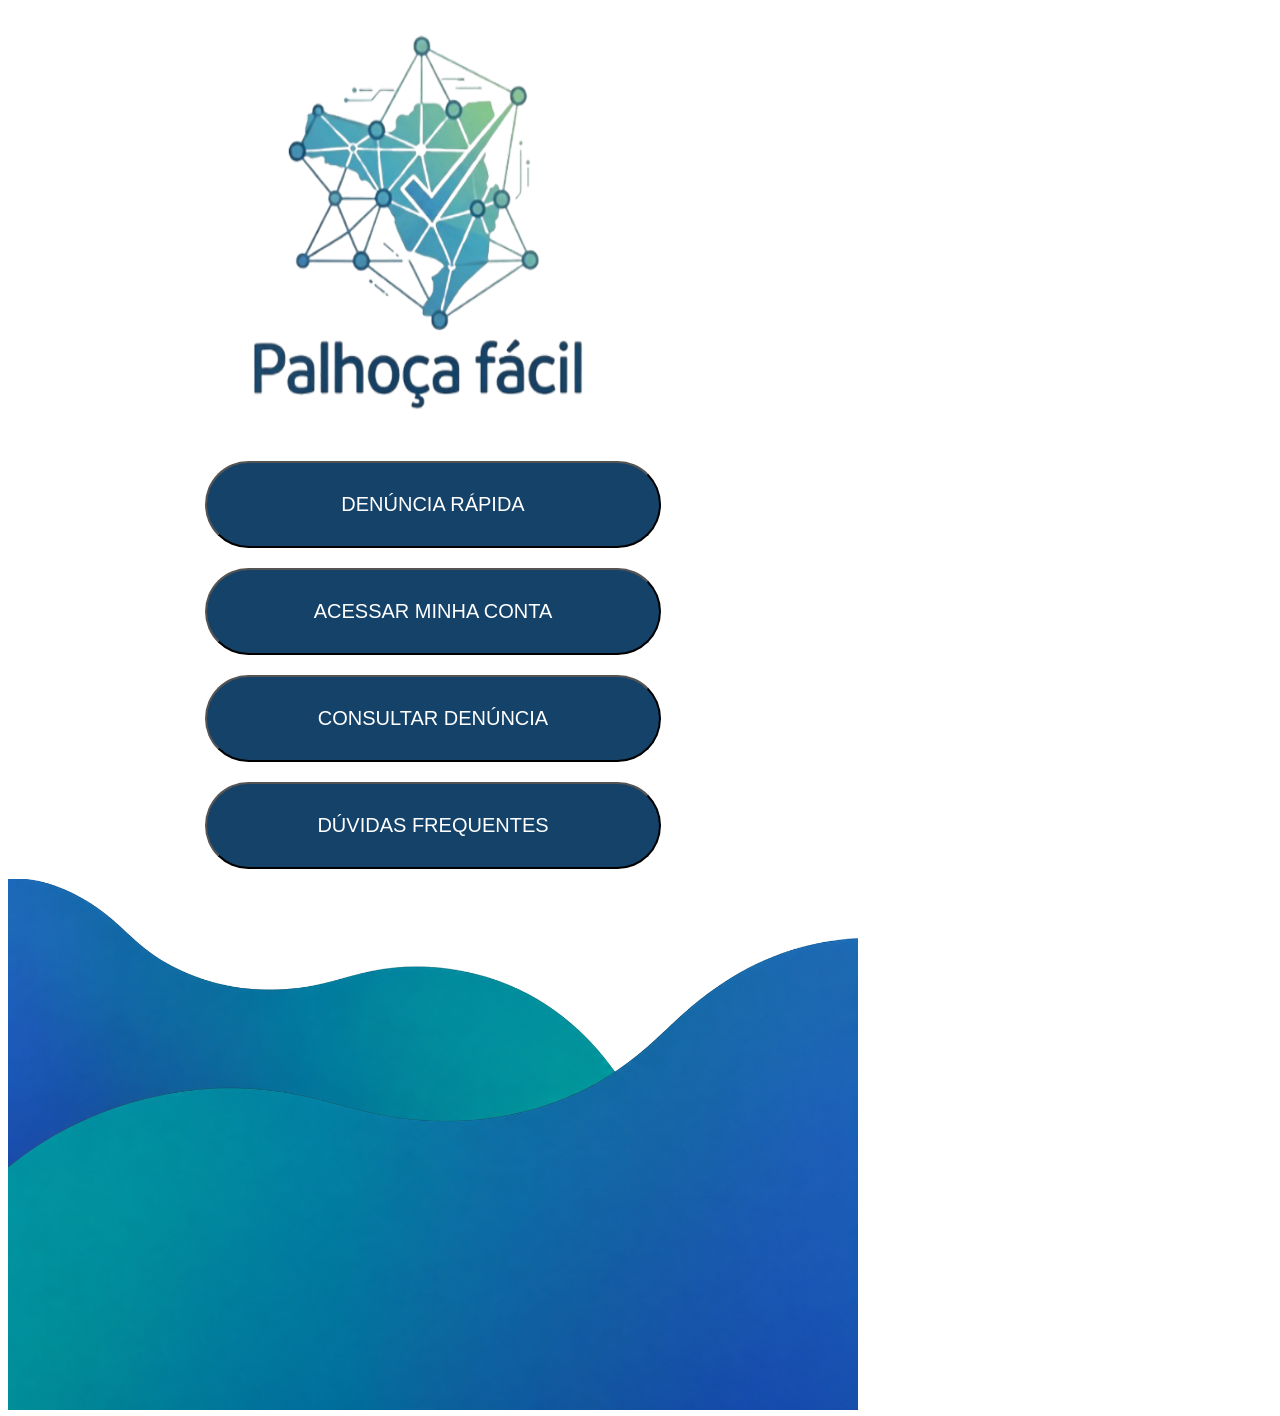
<file: index.html>
<!DOCTYPE html>
<html lang="en">
<head>
    <meta charset="UTF-8">
    <meta name="viewport" content="width=device-width, initial-scale=1.0">
    <title>Palhoça Fácil</title>
    <link rel="stylesheet" href="style.css">
</head>
<body>
    
<div class="tela1">
<div class="imagem">
  <img src="./anexos/imagens/image 9.png">
</div>


<button class="botao">
   DENÚNCIA RÁPIDA
   </button><br>


<button class="botao">
<a class="botao" href="/paginas_usuario/login.html">ACESSAR MINHA CONTA</a>
</button><br>


<button class="botao">
  CONSULTAR DENÚNCIA
  </button><br>


<button class="botao">
  DÚVIDAS FREQUENTES
  </button>

  <div class="rodape">
  <img src="./anexos/imagens/rodape.png">
</div>
</div>



</body>
</html>
</file>
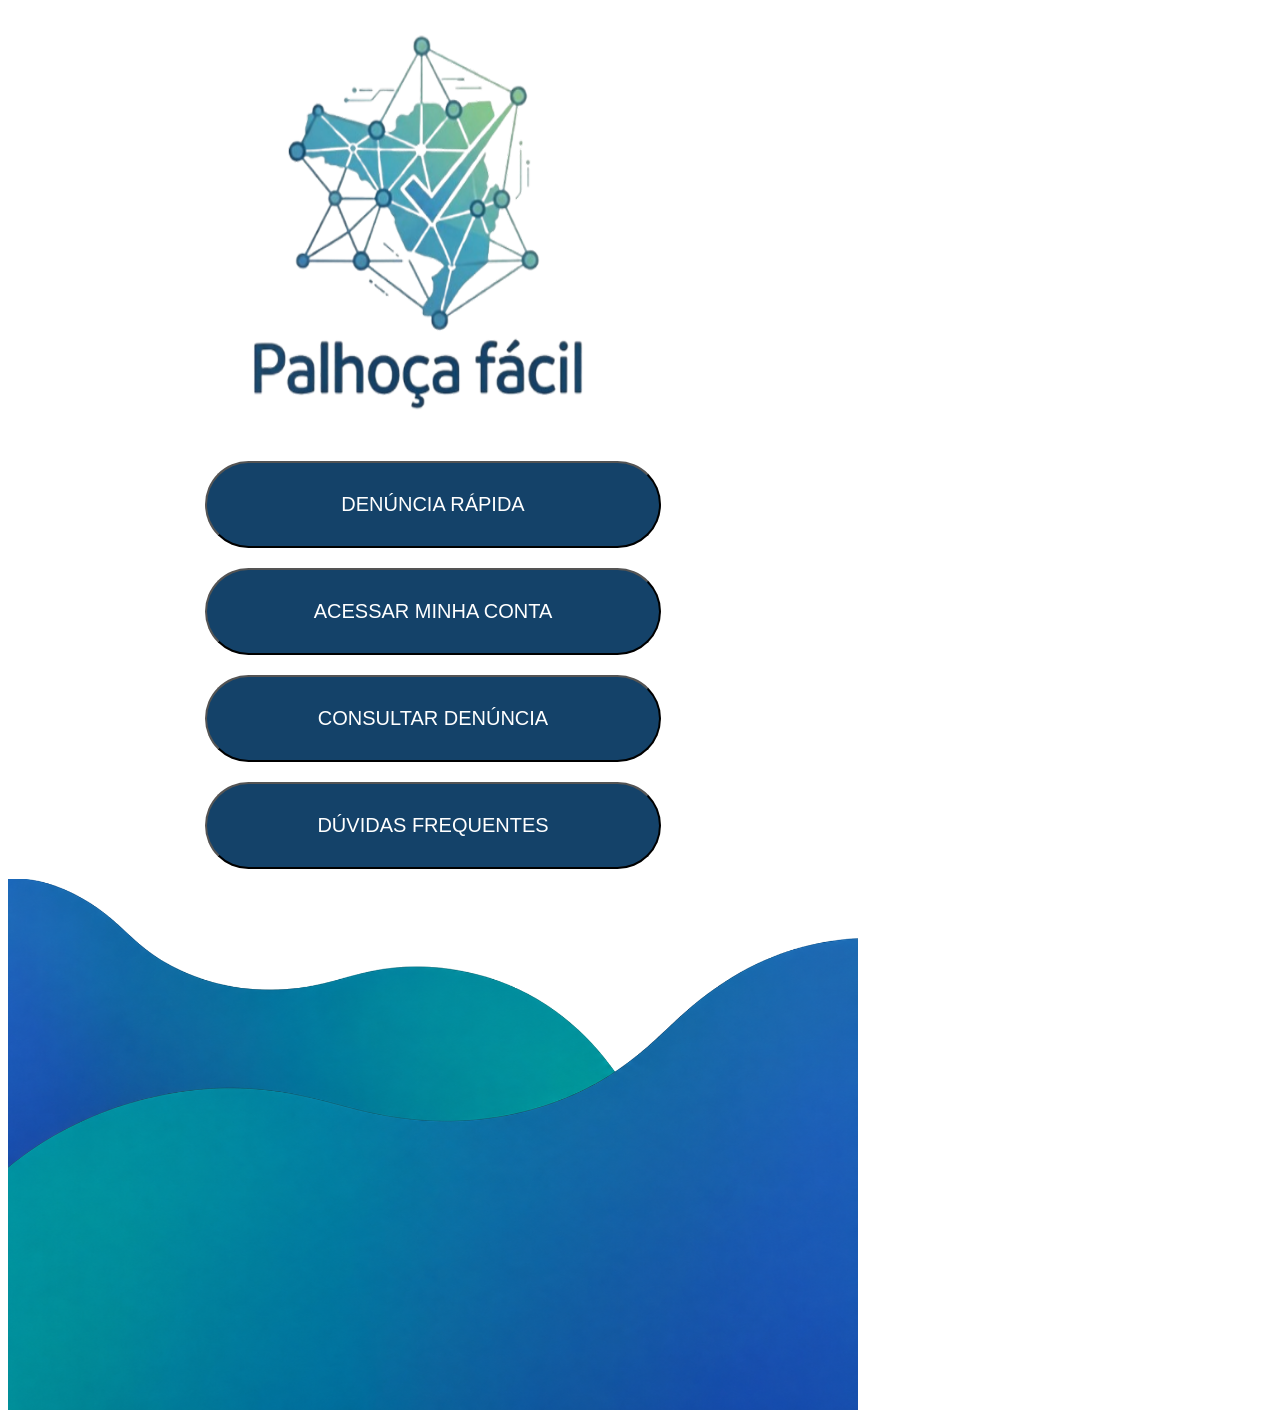
<file: circuito-sis-main/circuito-sis-main/index.html>
<!DOCTYPE html>
<html lang="en">
<head>
    <meta charset="UTF-8">
    <meta name="viewport" content="width=device-width, initial-scale=1.0">
    <title>Palhoça Fácil</title>
    <link rel="stylesheet" href="style.css">
</head>
<body>
    
<div class="tela1">
<div class="imagem">
  <img src="./anexos/imagens/image 9.png">
</div>


<button class="botao">
   DENÚNCIA RÁPIDA
   </button><br>


<button class="botao">
  ACESSAR MINHA CONTA
  </button><br>


<button class="botao">
  CONSULTAR DENÚNCIA
  </button><br>


<button class="botao">
  DÚVIDAS FREQUENTES
  </button>

  <div class="rodape">
  <img src="./anexos/imagens/rodape.png">
</div>
</div>



</body>
</html>
</file>
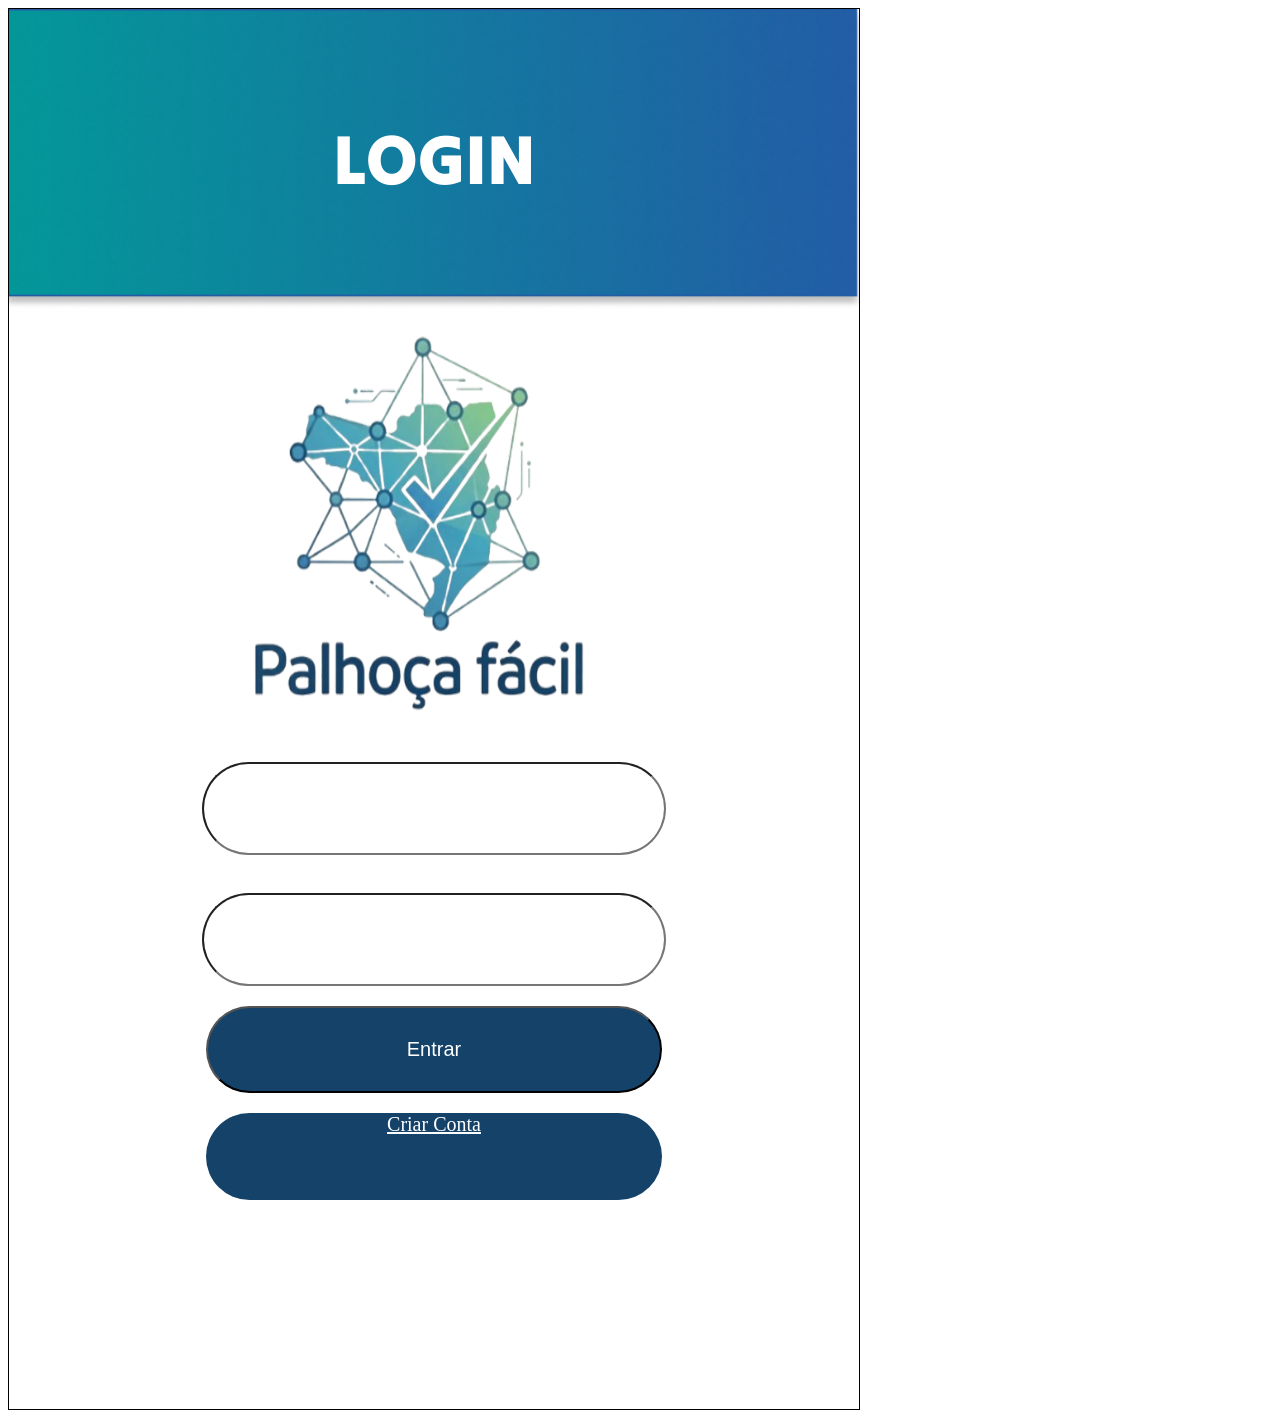
<file: paginas/login.html>
<!DOCTYPE html>
<html lang="en">
<head>
    <meta charset="UTF-8">
    <meta name="viewport" content="width=device-width, initial-scale=1.0">
    <link rel="stylesheet" href="../css/login.css">
    <title>Login</title>
</head>
<body>
    
    <div class="telalogin">
    <div class="capa">LOGIN</div>
    <div class="imagem">
        <img src="../anexos/imagens/image 9.png">
    </div>
    <input class="input"> 
    <br>
    <input class="input"> 
    <button class="botao">Entrar</button>
    <a href="cadastre.html" class="botao"> Criar Conta</a>



    </div>







</body>
</html>
</file>
<file: style.css>
.tela1{
  text-align: center;
  width:850px;
  height: 1400px;
}

.botao{
  text-decoration: none;
  
  background-color: #144269;
  color: white;

  margin: 10px auto;

  border-radius: 50px;
  width: 456px;
  height: 87px;
 
  font-size: 20px;
}

.imagem{
  width: 423px;
  height: 423px;
  margin: 0 auto;
  text-align: center;
  margin-bottom: 20px;
}
.imagem>img{
  width: 100%;
  height: 100%;
}

.rodape{
  width: 100%;
  text-align: center;
  margin-bottom: 20px;
}
.rodape>img{
  width: 100%;
  height: 100%;
}
</file>
<file: circuito-sis-main/circuito-sis-main/style.css>
.tela1{
  text-align: center;
  width:850px;
  height: 1400px;
}

.botao{
  background-color: #144269;
  color: white;

  margin: 10px auto;

  border-radius: 50px;
  width: 456px;
  height: 87px;
 
  font-size: 20px;
}

.imagem{
  width: 423px;
  height: 423px;
  margin: 0 auto;
  text-align: center;
  margin-bottom: 20px;
}
.imagem>img{
  width: 100%;
  height: 100%;
}

.rodape{
  width: 100%;
  text-align: center;
  margin-bottom: 20px;
}
.rodape>img{
  width: 100%;
  height: 100%;
}
</file>
<file: css/login.css>
@import url('https://fonts.googleapis.com/css2?family=Tilt+Warp&display=swap');
.imagem{
  width: 423px;
  height: 423px;
  margin: 0 auto;
  text-align: center;
  margin-bottom: 20px;
}
.imagem>img{
  width: 100%;
  height: 100%;
}

.telalogin{
  text-align: center;
  width:850px;
  height: 1400px;
  border: 1px solid black;
  display: flex;
  flex-direction: column;
}

.capa{
    width: 100%;
    height: 300px;
    background-image: url("../anexos/imagens/retangulo.png");
    background-repeat: no-repeat;
    background-size: 100% 100%;
    color: white;
    font-size: 70px;
    font-family: 'Tilt Warp', cursive;
    display: flex;
    justify-content: center;
    align-items: center;

}

.botao{
 background-color: #144269;
  color: white;

  margin: 10px auto;

  border-radius: 50px;
  width: 456px;
  height: 87px;
 
  font-size: 20px;
}

.input{


  margin: 10px auto;

  border-radius: 50px;
  width: 456px;
  height: 87px;
 
  font-size: 20px;

}
</file>
